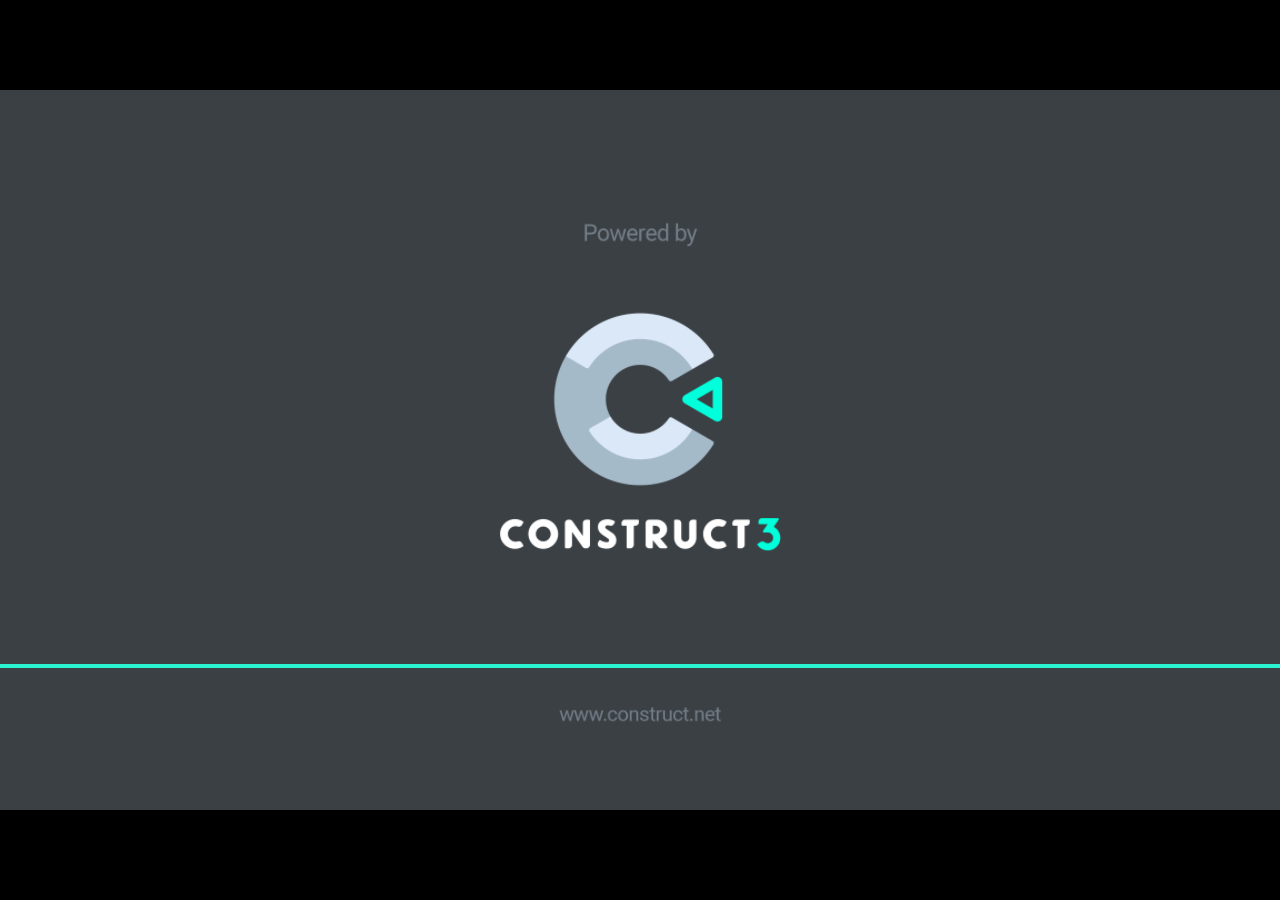
<file: Projeto Jogo/index.html>
<!DOCTYPE html>
<html>
<head>
    <meta charset="UTF-8">
	<title>Meu projeto</title>
	<meta name="viewport" content="width=device-width, initial-scale=1.0, maximum-scale=1.0, minimum-scale=1.0, user-scalable=no">
	
	<!-- Made with Construct, the game and app creator :: https://www.construct.net -->
	<meta name="generator" content="Scirra Construct">



	<link rel="manifest" href="appmanifest.json">
	<link rel="apple-touch-icon" sizes="128x128" href="icons/icon-128.png">
	<link rel="apple-touch-icon" sizes="256x256" href="icons/icon-256.png">
	<link rel="apple-touch-icon" sizes="512x512" href="icons/icon-512.png">
	<link rel="icon" type="image/png" href="icons/icon-512.png">

	<link rel="stylesheet" href="style.css">



</head> 
 
<body>

	

<script>
if (location.protocol.substr(0, 4) === "file")
{
	alert("Web exports won't work until you upload them. (When running on the file: protocol, browsers block many features from working for security reasons.)");
}
</script>
	
	<noscript>
		<div id="notSupportedWrap">
			<h2 id="notSupportedTitle">This content requires JavaScript</h2>
			<p class="notSupportedMessage">JavaScript appears to be disabled. Please enable it to view this content.</p>
		</div>
	</noscript>
	<script src="scripts/modernjscheck.js"></script>
	<script src="scripts/supportcheck.js"></script>
	<script src="scripts/offlineclient.js" type="module"></script>
	<script src="scripts/main.js" type="module"></script>
	<script src="scripts/register-sw.js" type="module"></script>

</body> 
</html>
</file>
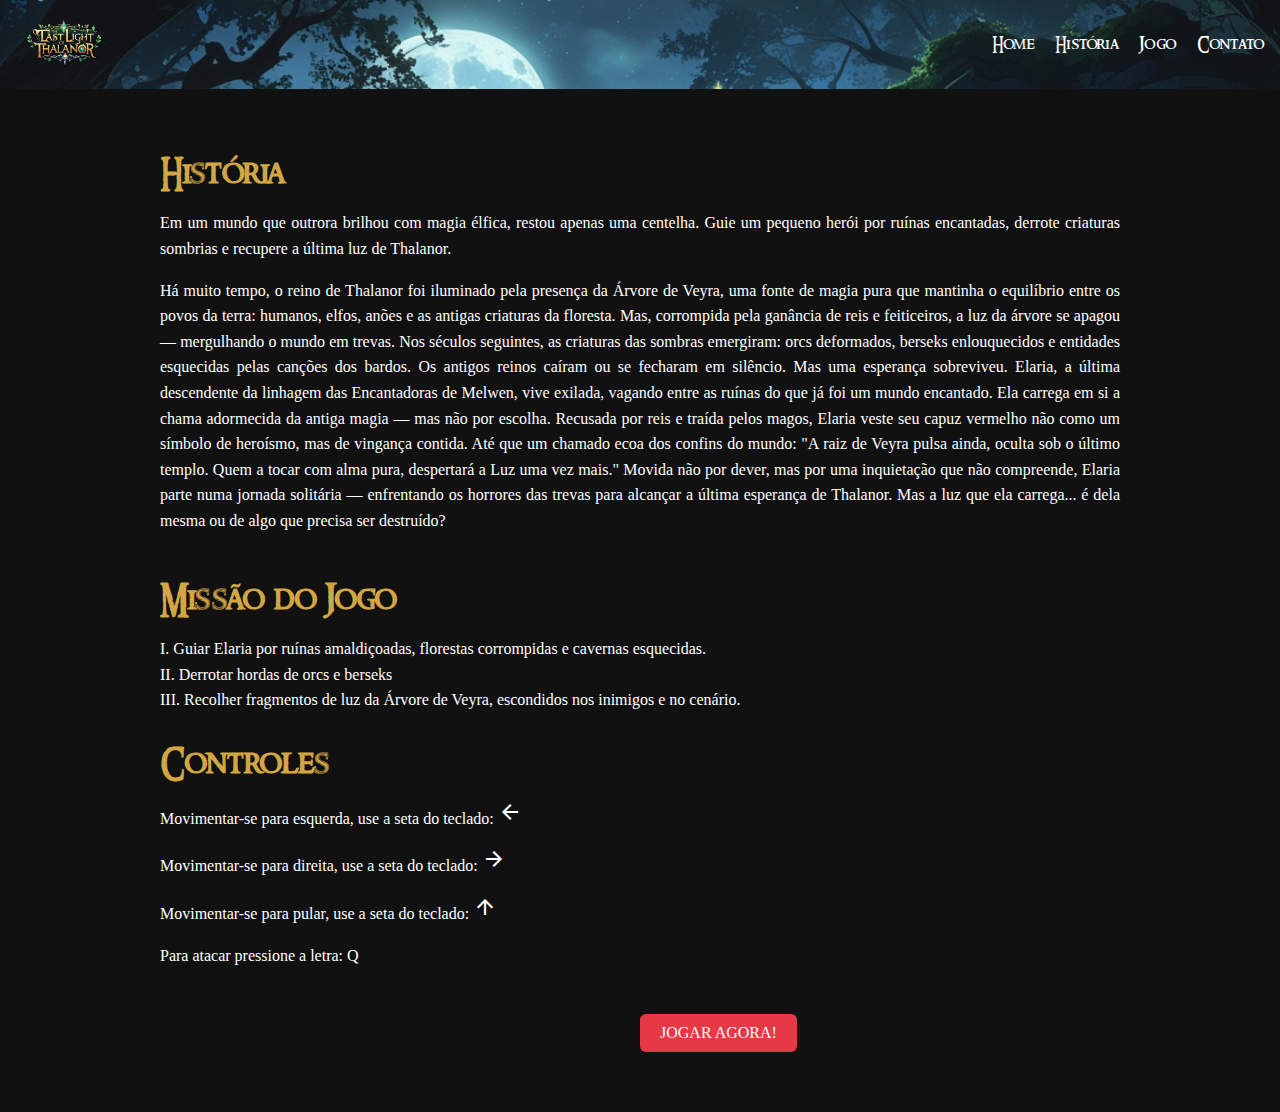
<file: historia.html>
<!DOCTYPE html>
<html lang="pt-br">
<head>
    <meta charset="UTF-8">
    <meta name="viewport" content="width=device-width, initial-scale=1.0">
    <link rel="stylesheet" href="style.css">
    <link rel="icon" type="image/png" sizes="32x32" href="img/icon.jpg">
    <link rel="stylesheet" href="https://unpkg.com/boxicons@latest/css/boxicons.min.css">
    <link href="https://fonts.googleapis.com/icon?family=Material+Icons" rel="stylesheet">
    <link href="https://fonts.googleapis.com/icon?family=Material+Icons"
      rel="stylesheet">
    <script href="script"></script>
    <title>The Last Light of Thalanor</title>
</head>
<body>

    <!--Cabeçalho-->
    <header>
        <a href="index.html" title="home"> <img src="img/logo1.png" alt="Logo" title="Logo" width="10%"></a>

        <div class="logo"></div>
        <button class="menu-toggle" id="menu-toggle">&#9776;</button>

        <nav class="menu" id="menu">

            <ul class="nav-list">
                <li><a href="index.html" title="Home">Home</a></li>
                <li><a href="historia.html" title="História">História</a></li>
                <li><a href="jogo.html" title="Jogo">Jogo</a></li>
                <li><a href="contato.html" title="Contato">Contato</a></li>
            </ul>
            
        </nav> 
        
</header>

       <!--Section-->
<section id="sessao-historia">
    <div class="parallax2">
        <h2>História</h2>
        <p>Em um mundo que outrora brilhou com magia élfica, restou apenas uma centelha. Guie um pequeno herói por ruínas encantadas, derrote criaturas sombrias e recupere a última luz de Thalanor.</p>
      
        <p>Há muito tempo, o reino de Thalanor foi iluminado pela presença da Árvore de Veyra, uma fonte de magia pura que mantinha o equilíbrio entre os povos da terra: humanos, elfos, anões e as antigas criaturas da floresta. Mas, corrompida pela ganância de reis e feiticeiros, a luz da árvore se apagou — mergulhando o mundo em trevas.

Nos séculos seguintes, as criaturas das sombras emergiram: orcs deformados, berseks enlouquecidos e entidades esquecidas pelas canções dos bardos. Os antigos reinos caíram ou se fecharam em silêncio.

Mas uma esperança sobreviveu.

Elaria, a última descendente da linhagem das Encantadoras de Melwen, vive exilada, vagando entre as ruínas do que já foi um mundo encantado. Ela carrega em si a chama adormecida da antiga magia — mas não por escolha. Recusada por reis e traída pelos magos, Elaria veste seu capuz vermelho não como um símbolo de heroísmo, mas de vingança contida.

Até que um chamado ecoa dos confins do mundo:

"A raiz de Veyra pulsa ainda, oculta sob o último templo. Quem a tocar com alma pura, despertará a Luz uma vez mais."

Movida não por dever, mas por uma inquietação que não compreende, Elaria parte numa jornada solitária — enfrentando os horrores das trevas para alcançar a última esperança de Thalanor. Mas a luz que ela carrega... é dela mesma ou de algo que precisa ser destruído?</p><br>

<h2>Missão do Jogo</h2>
<li><p>I. Guiar Elaria por ruínas amaldiçoadas, florestas corrompidas e cavernas esquecidas.</p></li>
<li><p>II. Derrotar hordas de orcs e berseks</p></li>
<li><p>III. Recolher fragmentos de luz da Árvore de Veyra, escondidos nos inimigos e no cenário.</p></li> <br>

<h2>Controles</h2>
<p>Movimentar-se para esquerda, use a seta do teclado: <span class="material-icons">arrow_back</span></p>
<p>Movimentar-se para direita, use a seta do teclado: <span class="material-icons">
arrow_forward</span></p>
<p>Movimentar-se para pular, use a seta do teclado: <span class="material-icons">
arrow_upward</span></p>
<p>Para atacar pressione a letra: <span>
Q</span></p>


  <button class="button-explore"><a href="jogo.html">Jogar agora!</a></button>
</div>

</section>

</body>
</html>
</file>
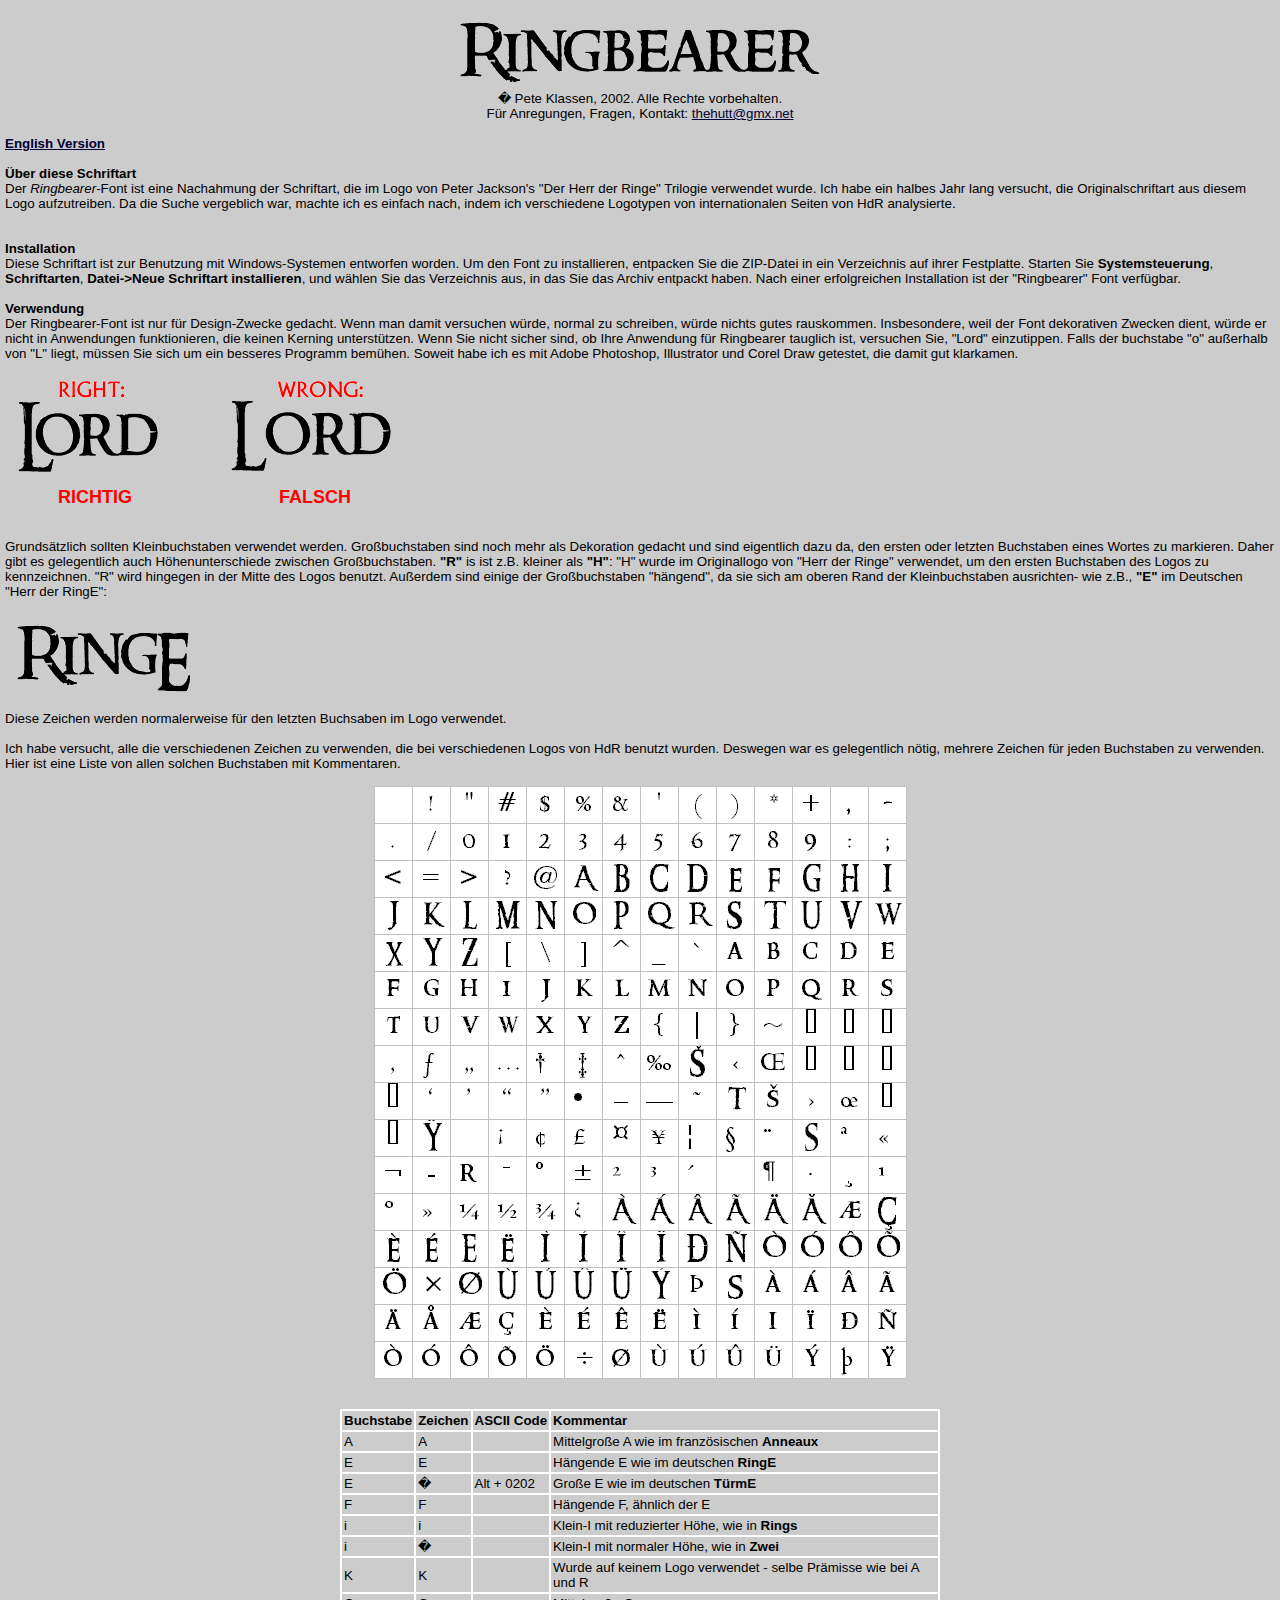
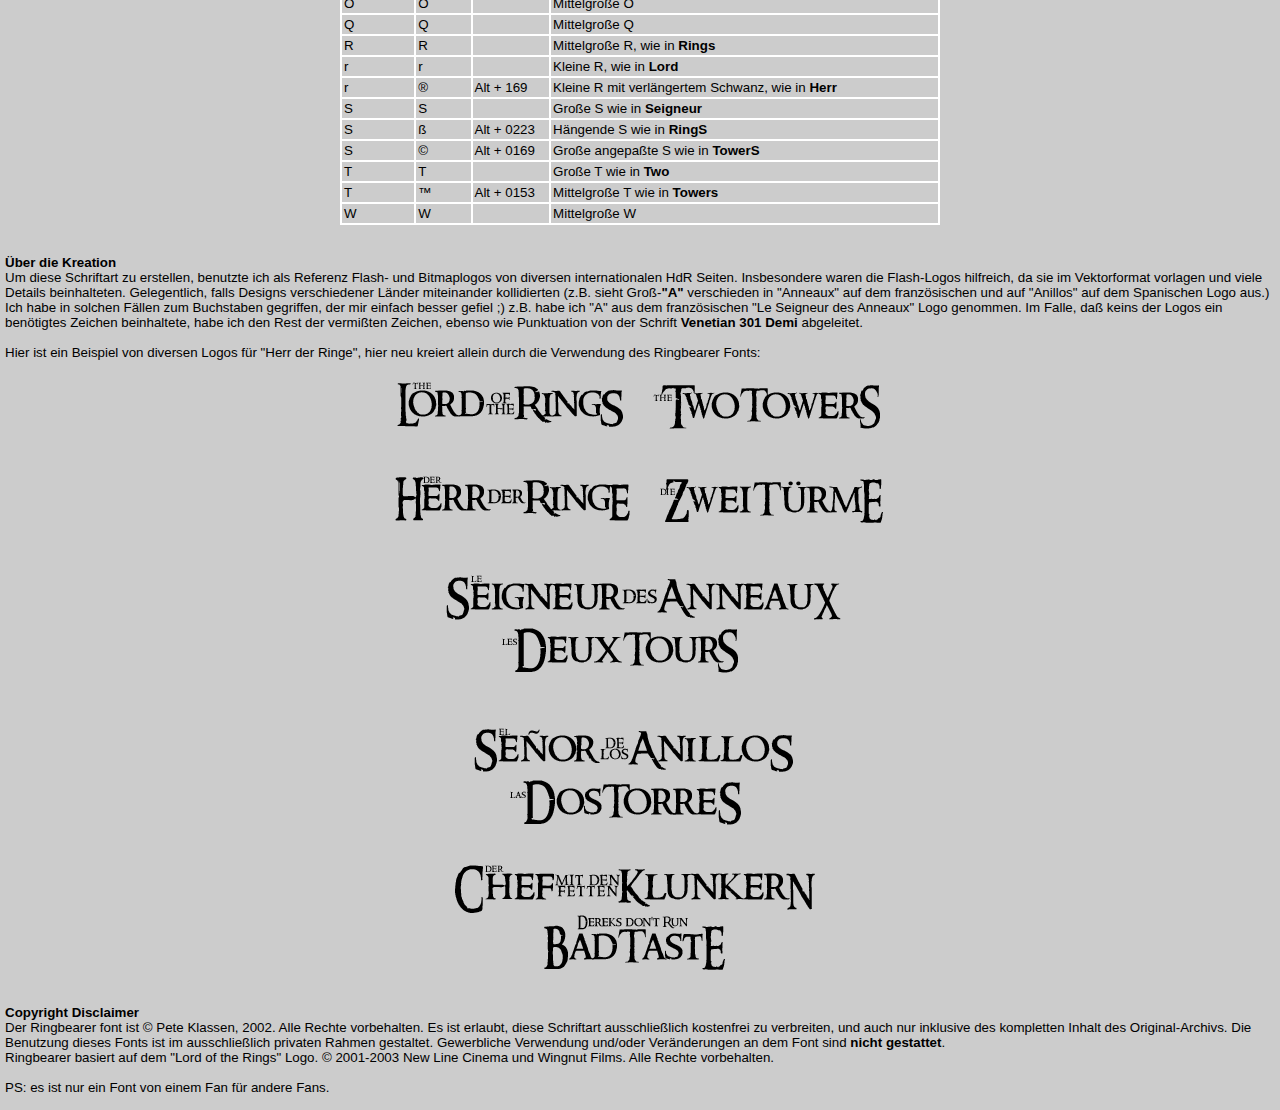
<file: fonts/ringbearer/liesmich.html>
<html>
<head>
<style type="text/css">
<!--
blabla {}
td {font-size: 10pt; border-width:1pt; border-style:solid; border-color:#FFFFFF;}
.loprof {font-size: 10pt; border-width:0pt; }
-->
</style>

</head>

<body bgcolor="#CCCCCC" text="#000000" alink="#000032" vlink="#000032" link="#000032" topmargin=0 leftmargin=5 marginwidth=5 marginheight=0 style="font-family:Verdana,Arial,Helvetica; font-size: 10pt;">
<br>
<center><img src="./ringbearer.gif" alt="Ringbearer" border="0"><br>
� Pete Klassen, 2002. Alle Rechte vorbehalten.<br>
F&uuml;r Anregungen, Fragen, Kontakt: <a href="mailto:thehutt@gmx.net">thehutt@gmx.net</a>
</center><br>

<b><a href="readme.html">English Version</a></b><br>&nbsp;<br>


<b>&Uuml;ber diese Schriftart</b><br>
Der <i>Ringbearer</i>-Font ist eine Nachahmung der Schriftart, die im Logo von Peter Jackson's "Der Herr der Ringe" Trilogie verwendet wurde. Ich habe ein halbes Jahr lang versucht, die Originalschriftart aus diesem Logo aufzutreiben. Da die Suche vergeblich war, machte ich es einfach nach, indem ich verschiedene Logotypen von internationalen Seiten von HdR analysierte.<br>
<br>&nbsp;<br>
<b>Installation</b><br>
Diese Schriftart ist zur Benutzung mit Windows-Systemen entworfen worden. Um den Font zu installieren, entpacken Sie die ZIP-Datei in ein Verzeichnis auf ihrer Festplatte. Starten Sie <b>Systemsteuerung</b>, <b>Schriftarten</b>, <b>Datei->Neue Schriftart installieren</b>, und w&auml;hlen Sie das Verzeichnis aus, in das Sie das Archiv entpackt haben. Nach einer erfolgreichen Installation ist der "Ringbearer" Font verf&uuml;gbar.

<br>&nbsp;<br>
<b>Verwendung</b><br>
Der Ringbearer-Font ist nur f&uuml;r Design-Zwecke gedacht. Wenn man damit versuchen w&uuml;rde, normal zu schreiben, w&uuml;rde nichts gutes rauskommen. Insbesondere, weil der Font dekorativen Zwecken dient, w&uuml;rde er nicht in Anwendungen funktionieren, die keinen Kerning unterst&uuml;tzen. Wenn Sie nicht sicher sind, ob Ihre Anwendung f&uuml;r Ringbearer tauglich ist, versuchen Sie, "Lord" einzutippen. Falls der buchstabe "o" au&szlig;erhalb von "L" liegt, m&uuml;ssen Sie sich um ein besseres Programm bem&uuml;hen. Soweit habe ich es mit Adobe Photoshop, Illustrator und Corel Draw getestet, die damit gut klarkamen.<br>&nbsp;<br>
<img src="./example1.gif" alt="" border=0><br>
<table width=400 border=0 cellpaddin=0 cellspacing=0><tr><td width=200 class="loprof" align=center><font color="FF0000" size=+1><b>RICHTIG&nbsp;&nbsp;&nbsp;&nbsp;</b></font></td>
<td width=200 align=center class="loprof"><font color="FF0000" size=+1><b>&nbsp;&nbsp;&nbsp;&nbsp;FALSCH</b></font></td></tr></table>
<br>&nbsp;<br>

Grunds&auml;tzlich sollten Kleinbuchstaben verwendet werden. Gro&szlig;buchstaben sind noch mehr als Dekoration gedacht und sind eigentlich dazu da, den ersten oder letzten Buchstaben eines Wortes zu markieren. Daher gibt es gelegentlich auch H&ouml;henunterschiede zwischen Gro&szlig;buchstaben. <b>"R"</b> is ist z.B. kleiner als <b>"H"</b>: "H" wurde im Originallogo von "Herr der Ringe" verwendet, um den ersten Buchstaben des Logos zu kennzeichnen. "R" wird hingegen in der Mitte des Logos benutzt. Au&szlig;erdem sind einige der Gro&szlig;buchstaben "h&auml;ngend", da sie sich am oberen Rand der Kleinbuchstaben ausrichten- wie z.B., <b>"E"</b> im Deutschen "Herr der RingE":<br>&nbsp;<br>
<img src="./example2.gif" alt="" border=0><br>
Diese Zeichen werden normalerweise f&uuml;r den letzten Buchsaben im Logo verwendet.
<br>&nbsp;<br>

Ich habe versucht, alle die verschiedenen Zeichen zu verwenden, die bei verschiedenen Logos von HdR benutzt wurden. Deswegen war es gelegentlich n&ouml;tig, mehrere Zeichen f&uuml;r jeden Buchstaben zu verwenden. Hier ist eine Liste von allen solchen Buchstaben mit Kommentaren.<br>&nbsp;<br>
<center><img src="./alphabet.gif" alt="" border=0></center><br>&nbsp;<br>
<table width=600 cellspacing=0 cellpadding=2 align=center border=0 style="border-width:1pt; border-style:solid; border-color:#FFFFFF; font-color:#FFFFFF;">
<tr><td><b>Buchstabe</b></td><td><b>Zeichen</b></td><td><b>ASCII&nbsp;Code</b></td><td><b>Kommentar</b></td></tr>
<tr><td>A</td><td>A</td><td>&nbsp;</td><td>Mittelgro&szlig;e A wie im franz&ouml;sischen <b>Anneaux</b></td></tr>
<tr><td>E</td><td>E</td><td>&nbsp;</td><td>H&auml;ngende E wie im deutschen <b>RingE</b></td></tr>
<tr><td>E</td><td>�</td><td>Alt + 0202</td><td>Gro&szlig;e E wie im deutschen <b>T&uuml;rmE</b></td></tr>
<tr><td>F</td><td>F</td><td>&nbsp;</td><td>H&auml;ngende F, &auml;hnlich der E</td></tr>
<tr><td>i</td><td>i</td><td>&nbsp;</td><td>Klein-I mit reduzierter H&ouml;he, wie in <b>Rings</b></td></tr>
<tr><td>i</td><td>�</td><td>&nbsp;</td><td>Klein-I mit normaler H&ouml;he, wie in <b>Zwei</b></td></tr>
<tr><td>K</td><td>K</td><td>&nbsp;</td><td>Wurde auf keinem Logo verwendet - selbe Pr&auml;misse wie bei A und R</td></tr>
<tr><td>O</td><td>O</td><td>&nbsp;</td><td>Mittelgro&szlig;e O</td></tr>
<tr><td>Q</td><td>Q</td><td>&nbsp;</td><td>Mittelgro&szlig;e Q</td></tr>
<tr><td>R</td><td>R</td><td>&nbsp;</td><td>Mittelgro&szlig;e R, wie in <b>Rings</b></td></tr>
<tr><td>r</td><td>r</td><td>&nbsp;</td><td>Kleine R, wie in <b>Lord</b></td></tr>
<tr><td>r</td><td>&reg;</td><td>Alt + 169</td><td>Kleine R mit verl&auml;ngertem Schwanz, wie in <b>Herr</b></td></tr>
<tr><td>S</td><td>S</td><td>&nbsp;</td><td>Gro&szlig;e S wie in <b>Seigneur</b></td></tr>
<tr><td>S</td><td>&szlig;</td><td>Alt + 0223</td><td>H&auml;ngende S wie in <b>RingS</b></td></tr>
<tr><td>S</td><td>&copy;</td><td>Alt + 0169</td><td>Gro&szlig;e angepa&szlig;te S wie in <b>TowerS</b></td></tr>
<tr><td>T</td><td>T</td><td>&nbsp;</td><td>Gro&szlig;e T wie in <b>Two</b></td></tr>
<tr><td>T</td><td>&trade;</td><td>Alt + 0153</td><td>Mittelgro&szlig;e T wie in <b>Towers</b></td></tr>
<tr><td>W</td><td>W</td><td>&nbsp;</td><td>Mittelgro&szlig;e W</td></tr>
</table>

<br>&nbsp;<br>
<b>&Uuml;ber die Kreation</b><br>
Um diese Schriftart zu erstellen, benutzte ich als Referenz Flash- und Bitmaplogos von diversen internationalen HdR Seiten. Insbesondere waren die Flash-Logos hilfreich, da sie im Vektorformat vorlagen und viele Details beinhalteten. Gelegentlich, falls Designs verschiedener L&auml;nder miteinander kollidierten (z.B. sieht Gro&szlig;-<b>"A"</b> verschieden in "Anneaux" auf dem franz&ouml;sischen und auf "Anillos" auf dem Spanischen Logo aus.) Ich habe in solchen F&auml;llen zum Buchstaben gegriffen, der mir einfach besser gefiel ;) z.B. habe ich "A" aus dem franz&ouml;sischen "Le Seigneur des Anneaux" Logo genommen.
Im Falle, da&szlig; keins der Logos ein ben&ouml;tigtes Zeichen beinhaltete, habe ich den Rest der vermi&szlig;ten Zeichen, ebenso wie Punktuation  von der Schrift <b>Venetian 301 Demi</b> abgeleitet.
<br>&nbsp;<br>

Hier ist ein Beispiel von diversen Logos f&uuml;r "Herr der Ringe", hier neu kreiert allein durch die Verwendung des Ringbearer Fonts:<br>&nbsp;<br>
<center><img src="./example3.gif" alt="" border=0></center><br>&nbsp;<br>
<b>Copyright Disclaimer</b><br>
Der Ringbearer font ist &copy; Pete Klassen, 2002. Alle Rechte vorbehalten.
Es ist erlaubt, diese Schriftart ausschlie&szlig;lich kostenfrei zu verbreiten, und auch nur inklusive des kompletten Inhalt des Original-Archivs.
Die Benutzung dieses Fonts ist im ausschlie&szlig;lich privaten Rahmen gestaltet. Gewerbliche Verwendung und/oder Ver&auml;nderungen an dem Font sind <b>nicht gestattet</b>.<br>
Ringbearer basiert auf dem "Lord of the Rings" Logo. &copy; 2001-2003 New Line Cinema und Wingnut Films. Alle Rechte vorbehalten.<br>&nbsp;<br>

PS: es ist nur ein Font von einem Fan f&uuml;r andere Fans.<br>&nbsp;<br>

</body>
</html>
</file>
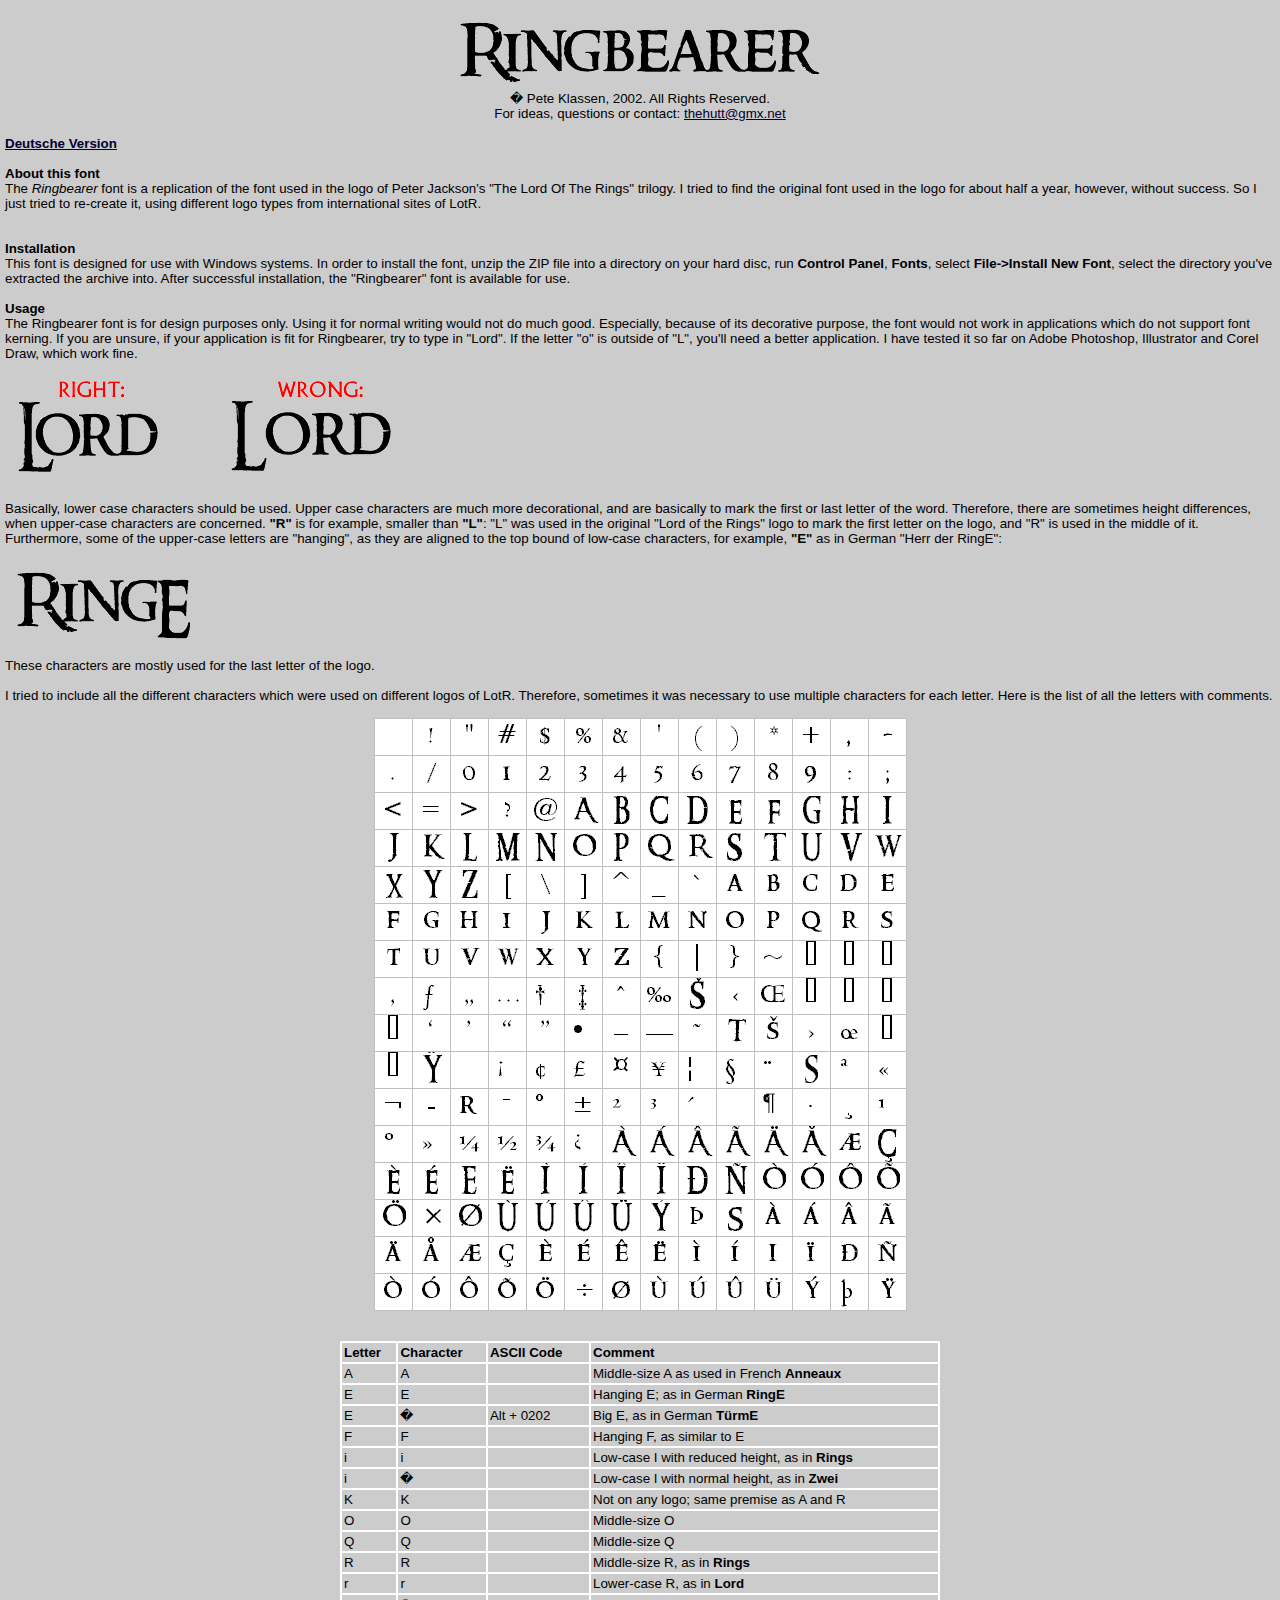
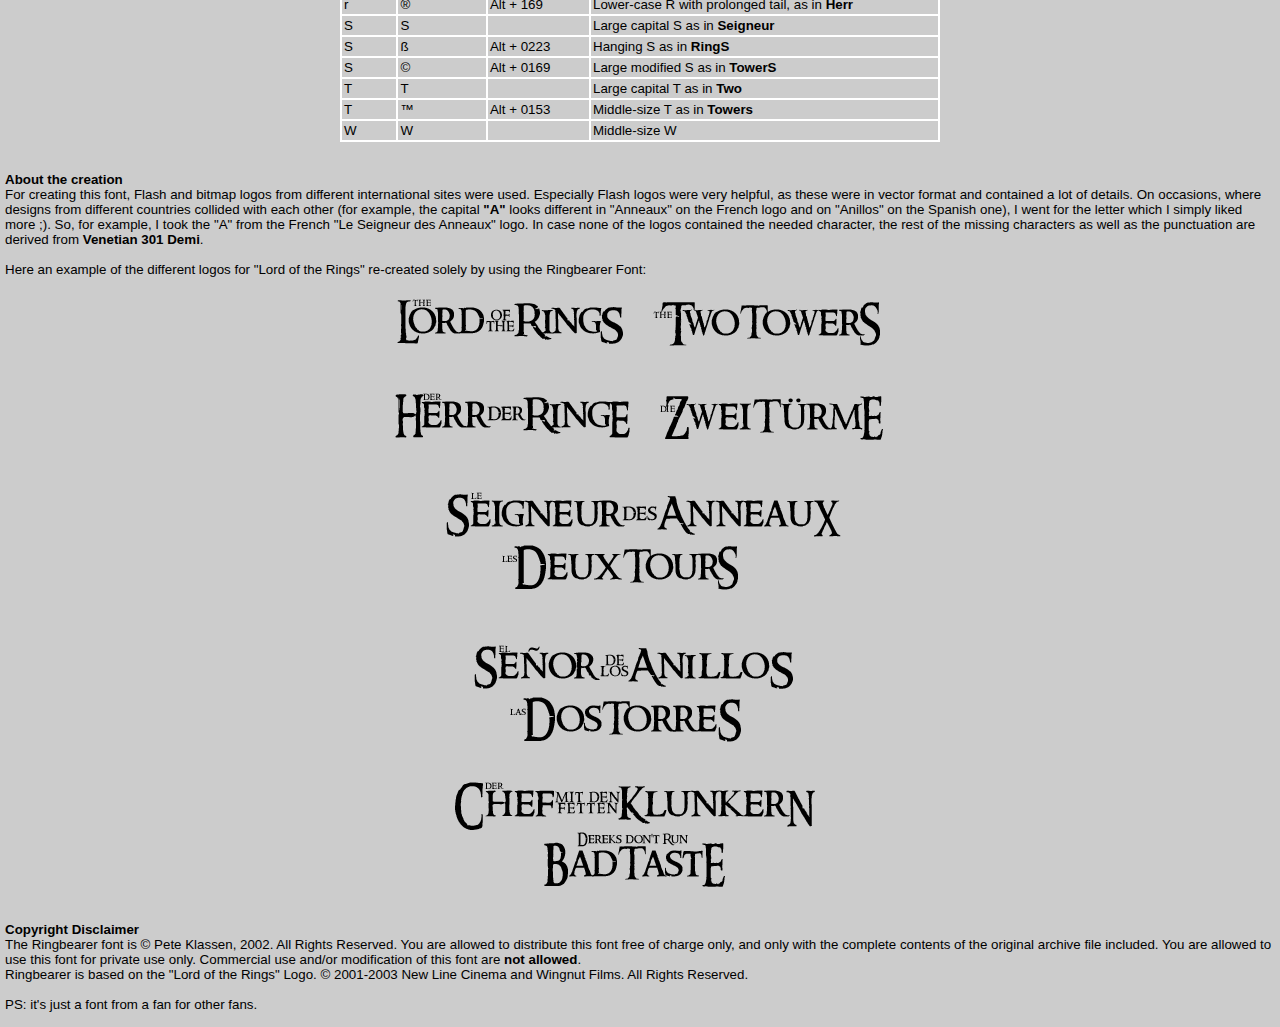
<file: fonts/ringbearer/readme.html>
<html>
<head>
<style type="text/css">
<!--
blabla {}
td {font-size: 10pt; border-width:1pt; border-style:solid; border-color:#FFFFFF;}
-->
</style>

</head>

<body bgcolor="#CCCCCC" text="#000000" alink="#000032" vlink="#000032" link="#000032" topmargin=0 leftmargin=5 marginwidth=5 marginheight=0 style="font-family:Verdana,Arial,Helvetica; font-size: 10pt;">
<br>
<center><img src="./ringbearer.gif" alt="Ringbearer" border="0"><br>
� Pete Klassen, 2002. All Rights Reserved.<br>
For ideas, questions or contact: <a href="mailto:thehutt@gmx.net">thehutt@gmx.net</a>
</center><br>

<b><a href="liesmich.html">Deutsche Version</a></b><br>&nbsp;<br>


<b>About this font</b><br>
The <i>Ringbearer</i> font is a replication of the font used in the logo of Peter Jackson's "The Lord Of The Rings" trilogy. I tried to find the original font used in the logo for about half a year, however, without success. So I just tried to re-create it, using different logo types from international sites of LotR.<br>
<br>&nbsp;<br>
<b>Installation</b><br>
This font is designed for use with Windows systems. In order to install the font, unzip the ZIP file into a directory on your hard disc, run <b>Control Panel</b>, <b>Fonts</b>, select <b>File->Install New Font</b>, select the directory you've extracted the archive into. After successful installation, the "Ringbearer" font is available for use.
<br>&nbsp;<br>
<b>Usage</b><br>
The Ringbearer font is for design purposes only. Using it for normal writing would not do much good. Especially, because of its decorative purpose, the font would not work in applications which do not support font kerning. If you are unsure, if your application is fit for Ringbearer, try to type in "Lord". If the letter "o" is outside of "L", you'll need a better application. I have tested it so far on Adobe Photoshop, Illustrator and Corel Draw, which work fine.<br>&nbsp;<br>
<img src="./example1.gif" alt="" border=0>
<br>&nbsp;<br>

Basically, lower case characters should be used. Upper case characters are much more decorational, and are basically to mark the first or last letter of the word. Therefore, there are sometimes height differences, when upper-case characters are concerned. <b>"R"</b> is for example, smaller than <b>"L"</b>: "L" was used in the original "Lord of the Rings" logo to mark the first letter on the logo, and "R" is used in the middle of it. Furthermore, some of the upper-case letters are "hanging", as they are aligned to the top bound of low-case characters, for example, <b>"E"</b> as in German "Herr der RingE":<br>&nbsp;<br>
<img src="./example2.gif" alt="" border=0><br>
These characters are mostly used for the last letter of the logo.
<br>&nbsp;<br>

I tried to include all the different characters which were used on different logos of LotR. Therefore, sometimes it was necessary to use multiple characters for each letter. Here is the list of all the letters with comments.<br>&nbsp;<br>
<center><img src="./alphabet.gif" alt="" border=0></center><br>&nbsp;<br>
<table width=600 cellspacing=0 cellpadding=2 align=center border=0 style="border-width:1pt; border-style:solid; border-color:#FFFFFF; font-color:#FFFFFF;">
<tr><td><b>Letter</b></td><td><b>Character</b></td><td><b>ASCII&nbsp;Code</b></td><td><b>Comment</b></td></tr>
<tr><td>A</td><td>A</td><td>&nbsp;</td><td>Middle-size A as used in French <b>Anneaux</b></td></tr>
<tr><td>E</td><td>E</td><td>&nbsp;</td><td>Hanging E; as in German <b>RingE</b></td></tr>
<tr><td>E</td><td>�</td><td>Alt + 0202</td><td>Big E, as in German <b>T&uuml;rmE</b></td></tr>
<tr><td>F</td><td>F</td><td>&nbsp;</td><td>Hanging F, as similar to E</td></tr>
<tr><td>i</td><td>i</td><td>&nbsp;</td><td>Low-case I with reduced height, as in <b>Rings</b></td></tr>
<tr><td>i</td><td>�</td><td>&nbsp;</td><td>Low-case I with normal height, as in <b>Zwei</b></td></tr>
<tr><td>K</td><td>K</td><td>&nbsp;</td><td>Not on any logo; same premise as A and R</td></tr>
<tr><td>O</td><td>O</td><td>&nbsp;</td><td>Middle-size O</td></tr>
<tr><td>Q</td><td>Q</td><td>&nbsp;</td><td>Middle-size Q</td></tr>
<tr><td>R</td><td>R</td><td>&nbsp;</td><td>Middle-size R, as in <b>Rings</b></td></tr>
<tr><td>r</td><td>r</td><td>&nbsp;</td><td>Lower-case R, as in <b>Lord</b></td></tr>
<tr><td>r</td><td>&reg;</td><td>Alt + 169</td><td>Lower-case R with prolonged tail, as in <b>Herr</b></td></tr>
<tr><td>S</td><td>S</td><td>&nbsp;</td><td>Large capital S as in <b>Seigneur</b></td></tr>
<tr><td>S</td><td>&szlig;</td><td>Alt + 0223</td><td>Hanging S as in <b>RingS</b></td></tr>
<tr><td>S</td><td>&copy;</td><td>Alt + 0169</td><td>Large modified S as in <b>TowerS</b></td></tr>
<tr><td>T</td><td>T</td><td>&nbsp;</td><td>Large capital T as in <b>Two</b></td></tr>
<tr><td>T</td><td>&trade;</td><td>Alt + 0153</td><td>Middle-size T as in <b>Towers</b></td></tr>
<tr><td>W</td><td>W</td><td>&nbsp;</td><td>Middle-size W</td></tr>
</table>

<br>&nbsp;<br>
<b>About the creation</b><br>
For creating this font, Flash and bitmap logos from different international sites were used. Especially Flash logos were very helpful, as these were in vector format and contained a lot of details. On occasions, where designs from different countries collided with each other (for example, the capital <b>"A"</b> looks different in "Anneaux" on the French logo and on "Anillos" on the Spanish one), I went for the letter which I simply liked more ;). So, for example, I took the "A" from the French "Le Seigneur des Anneaux" logo.
In case none of the logos contained the needed character, the rest of the missing characters as well as the punctuation are derived from <b>Venetian 301 Demi</b>.
<br>&nbsp;<br>

Here an example of the different logos for "Lord of the Rings" re-created solely by using the Ringbearer Font:<br>&nbsp;<br>
<center><img src="./example3.gif" alt="" border=0></center><br>&nbsp;<br>
<b>Copyright Disclaimer</b><br>
The Ringbearer font is &copy; Pete Klassen, 2002. All Rights Reserved.
You are allowed to distribute this font free of charge only, and only with the complete contents of the original archive file included.
You are allowed to use this font for private use only. Commercial use and/or modification of this font are <b>not allowed</b>.<br>
Ringbearer is based on the "Lord of the Rings" Logo. &copy; 2001-2003 New Line Cinema and Wingnut Films. All Rights Reserved.<br>&nbsp;<br>

PS: it's just a font from a fan for other fans.<br>&nbsp;<br>

</body>
</html>
</file>
<file: Projeto Jogo/style.css>
html, body {
	padding: 0;
	margin: 0;
	overflow: hidden;
	height: 100%;
}

body {
	background: #000000;
	color: white;
}

html, body, canvas {
	touch-action-delay: none;
	touch-action: none;
}

canvas, .c3htmlwrap {
	position: absolute;
}

.c3htmlwrap {
	contain: strict;
}

.c3overlay {
	pointer-events: none;
}

.c3htmlwrap[interactive] > * {
	pointer-events: auto;
}

/* HACK - work around elements being selectable only in iOS WKWebView for some reason */
html[ioswebview] .c3htmlwrap,
html[ioswebview] canvas {
	-webkit-user-select: none;
	user-select: none;
}

html[ioswebview] .c3htmlwrap > * {
	-webkit-user-select: auto;
	user-select: auto;
}

#notSupportedWrap {
	margin: 2em auto 1em auto;
	width: 75%;
	max-width: 45em;
	border: 2px solid #aaa;
	border-radius: 1em;
	padding: 2em;
	background-color: #f0f0f0;
	font-family: "Segoe UI", Frutiger, "Frutiger Linotype", "Dejavu Sans", "Helvetica Neue", Arial, sans-serif;
	color: black;
}

#notSupportedTitle {
	font-size: 1.8em;
}

.notSupportedMessage {
	font-size: 1.2em;
}

.notSupportedMessage em {
	color: #888;
}

/* bbcode styles */
.bbCodeH1 {
	font-size: 2em;
	font-weight: bold;
}

.bbCodeH2 {
	font-size: 1.5em;
	font-weight: bold;
}

.bbCodeH3 {
	font-size: 1.25em;
	font-weight: bold;
}

.bbCodeH4 {
	font-size: 1.1em;
	font-weight: bold;
}

.bbCodeItem::before {
	content: " • ";
}

/* For text icons converted to HTML: size the height to the line height
   preserving the aspect ratio. Also add position: relative as that allows
   just adding a 'top' style for the iconoffsety style. */
.c3-text-icon {
	height: 1em;
	width: auto;
	position: relative;
}

/* screen reader text */
.c3-screen-reader-text {
	position: absolute;
	width: 1px;
    height: 1px;
    overflow: hidden;
    clip: rect(1px, 1px, 1px, 1px);
}
</file>
<file: style.css>
@font-face {
    font-family: 'Ringbearer';
    src: url('fonts/ring.ttf') format('truetype');
    font-weight: normal;
    font-style: normal;
}

/*BASE*/

html{
  scroll-behavior: smooth;
}

*{
    margin: 0;
    padding: 0;
    border: 0;
    list-style: none;
    text-decoration: none;
    box-sizing: border-box;
    color: #fff;
}


body{
    background-image: url(img/background2.jpg);
    background-repeat: no-repeat;
    background-size: cover;
    background-position: center;
    width: 100%;
    height: 100vh;
}

/*CABEÇALHO*/
header {
  color: #fff;
  padding: 15px;
  display: flex;
  justify-content: space-between;
  align-items: center;
  position: relative;
}


.menu {
  display: flex;
  gap: 20px;
}

.menu ul {
  display: flex;
  list-style: none;
  gap: 20px;
  font-family: 'Ringbearer';
}

.menu a {
  color: white;
  text-decoration: none;
  transition: color 0.3s;
}

.menu a:hover {
  color: #ff9900;
  font-size: 1.2rem;
}

.menu-toggle {
  font-size: 28px;
  background: none;
  border: none;
  color: white;
  cursor: pointer;
  display: none;
}


main{
    width: 100%;
    position: relative;
    padding: 0;
    margin: 0;
    width: 100%;
    height: 65vh;
    display: flex;
    align-items: center;
    justify-content: center;
    text-align: center;
}

main h1{
    justify-content: center;
    text-align: center;
    left: 50%;
    position: absolute;
    font-family: 'Ringbearer';
    font-size: 2.5vw;
    color: hsl(0, 0%, 100%);
    text-shadow: 2px 2px 5px rgba(63, 68, 88, 0.83), 5px 5px 70px rgba(5, 5, 5, 0.338);
    transform: scale(1,1.1) translate(-50%, 10%);
}

main h1:hover{
    color: #f7d089;
    font-size: 2.6vw;
}

/*EFEITO PARALLAX*/


.button-explore{
    position: relative;
    background: none;
    margin-top: 30px;
    padding: 10px;
    border-radius: 5px;
    border: 2px solid #ffffff;
    box-shadow: 2px 2px 5px rgb(22, 21, 21);
    align-items: center;
    text-align: center;
    justify-content: center;  
    left: 50%;
}

.button-explore{
    color: #fff;
    font-family: var(--font-secundary);
    font-size: 12pt;
    text-transform: uppercase;
}
.button-explore button:hover{
    background-color: #10371e;
}


/*CONFIGURAÇÕES DA SESSÃO HISTÓRIA*/

#sessao-historia {
  padding: 40px 20px;
  background-color: #111; /* exemplo */
  color: #eee;
}

.parallax2 {
  max-width: 1000px;
  margin: auto;
  padding: 20px;
  text-align: left;
  line-height: 1.6;
}

.parallax2 h1,
.parallax2 h2 {
  font-family: 'Ringbearer';
  font-size: 2rem;
  margin-bottom: 10px;
  color: #d2a743;
  
}

.parallax2 p {
  font-size: 1rem;
  margin-bottom: 16px;
  text-align: justify;
  font-family:Cambria, Cochin, Georgia, Times, 'Times New Roman', serif
}

.parallax2 ul {
  padding-left: 20px;
  margin-bottom: 20px;
}

.parallax2 li p {
  margin: 0;
}

.button-explore {
  background-color: #e63946;
  border: none;
  padding: 10px 20px;
  border-radius: 6px;
  cursor: pointer;
  font-size: 1rem;
  transition: background 0.3s ease;
}

.button-explore a {
  color: #fff;
  text-decoration: none;
}

.button-explore:hover {
  background-color: #b02a36;
}




/*CONFIGURAÇÕES DA SESSÃO 'JOGO'*/
#sessao-jogo{
    display: flex;
    align-items: center;
    justify-content: center;
    background-color: #0b0b0b;
}

/*CONFIGURAÇÕES DA SESSÃO 'CONTATO'*/
#sessao-contato{
    width: 100%;
    height: 100vh;
    display: flex;
    align-items: center;
    justify-content: center;
}
.contato-wrapper{
    width: 60%;
    height: 30rem;
    display: flex;
    box-shadow: 5px 5px 20px rgb(6, 6, 6);
    border-radius: 10%;
    
}
.contato-left{
    width: 40%;
    background: url(img/Leonardo_Phoenix_10_Fullbody_portrait_of_a_female_enchantress_2.jpg);
    background-size: cover;
    background-repeat: no-repeat;
    border-radius: 10%;
}
.contato-right{
    width: 50%;
    padding: 3rem 5rem;
}
#sessao-contato h1{
    width: 100%;
    text-align: center;
    font-weight: lighter;
    font-family: 'Ringbearer';
}
#sessao-contato form{
    width: 100%;
    display: flex;
    flex-direction: column;
}
.input-group{
    position: relative;
}
.input-group textarea{
    padding-top: 0.3rem;
    max-width: 25rem;
    max-height: 3rem;
}
.field{
    background: transparent;
    border: none;
    width: 20rem;
    height: 2rem;
    font-size: 1rem;
    font-family: var(--font-secundary);
    border-bottom: 1px dashed #333030;
    outline: none;
    margin: 10px 0;
    transition: all 0.3s;
}
.field-label{
    position: absolute;
    left: 0;
    font-family: var(--font-secundary);
    text-transform: uppercase;
}
.btn-submit{
    background: #d2a743;  
    width: 100px;
    line-height: 2em;
    border-radius: 5px;
    margin: auto;
    font-family: var(--font-action);
    text-transform: uppercase;
    color: #fff;
    font-size: 10pt;
    border: 1px solid #eee;  
}

/*RODAPÉ*/

footer {
  color: #fff;
  padding: 40px 20px 20px;
  font-size: 14px;
  height: 50px;
}


.footer-bottom {
  text-align: center;
  padding-top: 20px;
  margin-top: 20px;
}


@media (max-width: 768px) {
  .menu-toggle {
    display: block;
  }

  .menu {
    display: none;
    position: absolute;
    top: 65px;
    right: 20px;
    border-radius: 5px;
    width: 160px;
  }

  .menu ul {
    flex-direction: column;
    padding: 10px 0;
    gap: 0;
  }

  .menu a {
  color: white;
  text-decoration: none;
  transition: color 0.3s;
}
  .menu a:hover {
  color: #ff9900;
}

  .menu li {
    text-align: right;
    padding: 10px 20px;
  }

  .menu.active {
    display: block;
  }
}

@media (max-width: 768px) {
  .parallax2 {
    padding: 10px;
    text-align: justify;
  }

  .parallax2 h1,
  .parallax2 h2 {
    font-size: 1.5rem;
  }

  .parallax2 p,
  .parallax2 li p {
    font-size: 0.95rem;
  }

  .button-explore {
    width: 100%;
    text-align: center;
    display: block;
  }
}

@media (max-width: 768px) {
  #sessao-contato {
    height: auto;
    padding: 2rem 1rem;
  }

  .contato-wrapper {
    flex-direction: column;
    width: 90%;
    height: auto;
    border-radius: 5%;
  }

  .contato-left,
  .contato-right {
    width: 100%;
    border-radius: 5%;
  }

  .contato-left {
    height: 250px;
    background-position: center;
  }

  .contato-right {
    padding: 2rem;
  }

  .field {
    width: 100%;
    max-width: 100%;
  }

  .input-group textarea {
    max-width: 100%;
    max-height: 5rem;
  }

  .btn-submit {
    width: 100%;
    max-width: 150px;
  }
}
</file>
